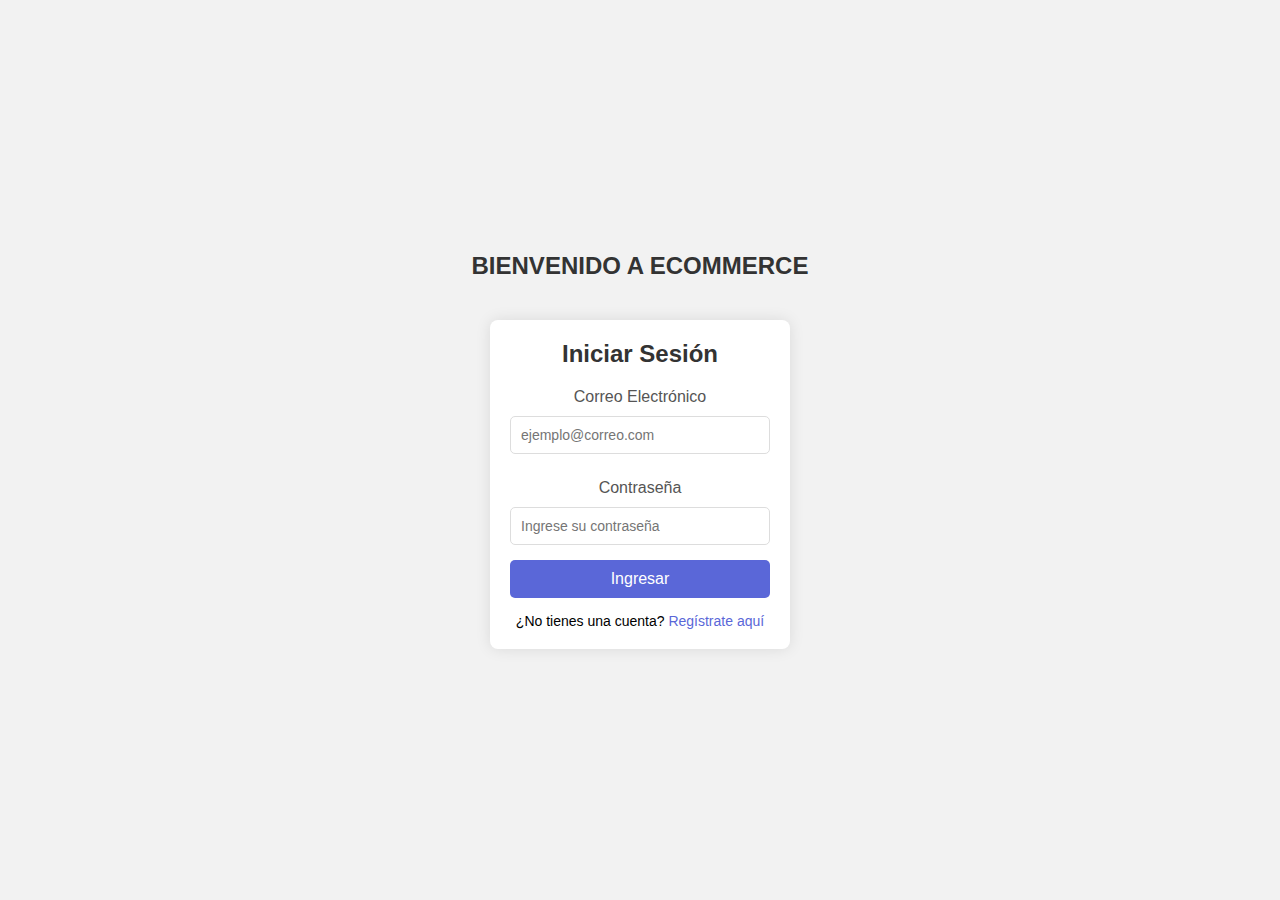
<file: index.html>
<!DOCTYPE html>
<html lang="es">
<head>
    <meta charset="UTF-8">
    <meta name="viewport" content="width=device-width, initial-scale=1.0">
    <title>Login - Ecommerce</title>
    <link rel="stylesheet" href="styles.css">
</head>
<body>
    <div class="welcome-message">
        <h1>BIENVENIDO A ECOMMERCE</h1>
    </div>

    <div class="login-container">
        <h2>Iniciar Sesión</h2>
        <form id="loginForm">
            <label for="email">Correo Electrónico</label>
            <input type="email" id="email" name="email" placeholder="ejemplo@correo.com" required>

            <label for="password">Contraseña</label>
            <input type="password" id="password" name="password" placeholder="Ingrese su contraseña" required>

            <button type="submit">Ingresar</button>
        </form>
        <p class="register-link">¿No tienes una cuenta? <a href="#">Regístrate aquí</a></p>
    </div>

    <script src="script.js"></script>
</body>

</html>
</file>
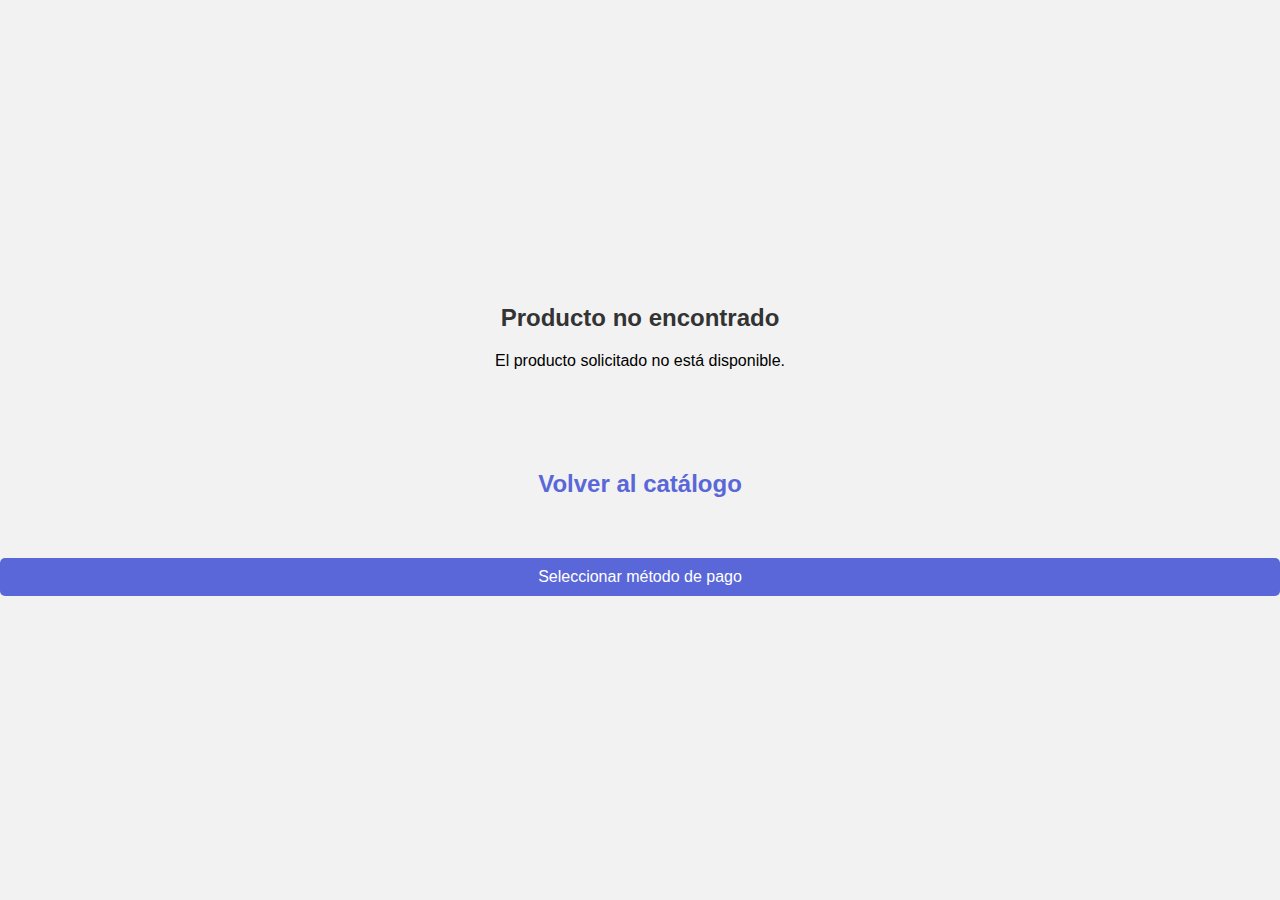
<file: detalle_producto.html>
<!DOCTYPE html>
<html lang="es">
<head>
    <meta charset="UTF-8">
    <meta name="viewport" content="width=device-width, initial-scale=1.0">
    <title>Detalle del Producto</title>
    <link rel="stylesheet" href="styles.css">
</head>
<body>
    <div class="product-detail">
        <h2 id="productTitle">Detalle del Producto</h2>
        <div id="productContent"></div>
        <h2><a href="productos.html" class="back-link">Volver al catálogo</a></h2>
    </div>

    <!-- Modal para método de pago -->
    <div id="paymentModal" class="modal">
        <div class="modal-content">
            <span class="close">&times;</span>
            <h3>Selecciona tu método de pago</h3>
            <ul>
                <li>Tarjetas de débito</li>
                <li>Tarjetas de crédito</li>
                <li>Billeteras digitales</li>
            </ul>
            <button id="closePayment">Cerrar</button>
        </div>
    </div>

    <button id="openPaymentModal">Seleccionar método de pago</button>

    <script src="detalle_producto.js"></script>
</body>
</html>
</file>
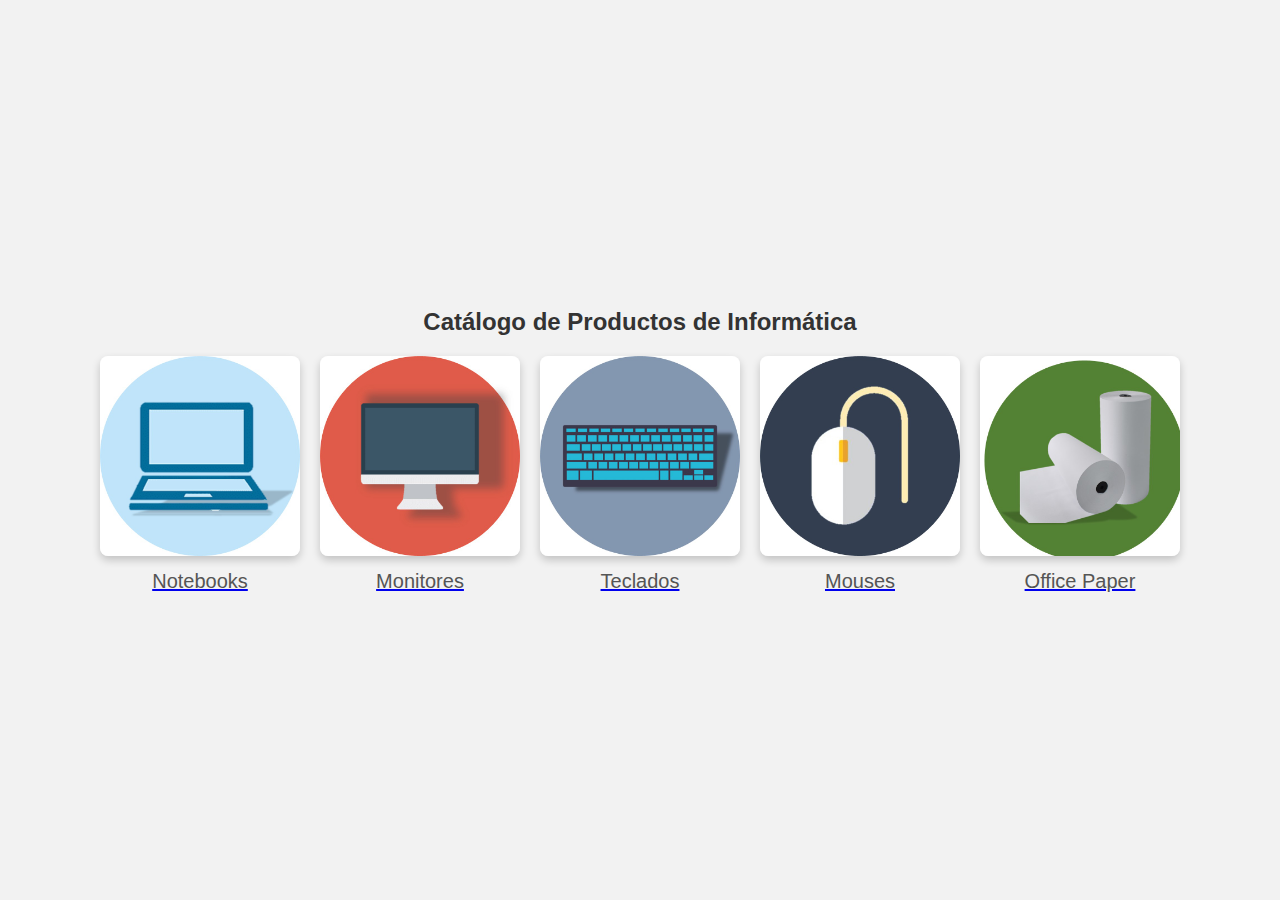
<file: productos.html>
<!DOCTYPE html>
<html lang="es">
<head>
    <meta charset="UTF-8">
    <meta name="viewport" content="width=device-width, initial-scale=1.0">
    <title>Catálogo de Productos - Ecommerce</title>
    <link rel="stylesheet" href="styles.css">
</head>
<body>
    <div class="product-gallery">
        <h2>Catálogo de Productos de Informática</h2>
        <div class="products">
            <div class="product-item">
                <a href="detalle_producto.html?producto=laptop">
                    <img src="imagenes/laptop.jpg" alt="Laptop">
                    <p>Notebooks</p>
                </a>
            </div>
            <div class="product-item">
                <a href="detalle_producto.html?producto=monitor">
                    <img src="imagenes/monitor.jpg" alt="Monitor">
                    <p>Monitores</p>
                </a>
            </div>
            <div class="product-item">
                <a href="detalle_producto.html?producto=teclado">
                    <img src="imagenes/teclado.jpg" alt="Teclado">
                    <p>Teclados</p>
                </a>
            </div>
            <div class="product-item">
                <a href="detalle_producto.html?producto=raton">
                    <img src="imagenes/raton.jpg" alt="Ratón">
                    <p>Mouses</p>
                </a>
            </div>
            <div class="product-item">
                <a href="detalle_producto.html?producto=bobina">
                    <img src="imagenes/bobina.jpg" alt="Bobinas">
                    <p>Office Paper</p>
                </a>
            </div>
            <!-- Agregar más productos según sea necesario -->
        </div>
    </div>
</body>
</html>
</file>
<file: styles.css>
* {
    margin: 0;
    padding: 0;
    box-sizing: border-box;
    font-family: Arial, sans-serif;
}

/* Nuevo estilo para el mensaje de bienvenida */
.welcome-message {
    text-align: center;
    margin-bottom: 30px; /* Espacio entre el mensaje y el formulario */
}

.welcome-message h1 {
    color: #333;
    font-size: 24px;
    font-weight: bold;
    margin-bottom: 10px;
}

body {
    display: flex;
    justify-content: center;
    align-items: center;
    height: 100vh;
    background-color: #f2f2f2;
    flex-direction: column; /* Para alinear el mensaje y el formulario en columna */
}

.login-container {
    width: 300px;
    padding: 20px;
    background-color: #fff;
    border-radius: 8px;
    box-shadow: 0px 0px 15px rgba(0, 0, 0, 0.1);
    text-align: center;
}


h2 {
    margin-bottom: 20px;
    color: #333;
}

label {
    display: block;
    margin: 10px 0 5px;
    color: #555;
}

input[type="email"],
input[type="password"] {
    width: 100%;
    padding: 10px;
    margin: 5px 0 15px;
    border: 1px solid #ddd;
    border-radius: 5px;
    font-size: 14px;
}

button {
    width: 100%;
    padding: 10px;
    background-color: #5a67d8;
    color: #fff;
    border: none;
    border-radius: 5px;
    font-size: 16px;
    cursor: pointer;
    transition: background-color 0.3s;
}

button:hover {
    background-color: #4c51bf;
}

.register-link {
    margin-top: 15px;
    font-size: 14px;
}

.register-link a {
    color: #5a67d8;
    text-decoration: none;
}

.register-link a:hover {
    text-decoration: underline;
}

#error-message {
    margin-top: 10px;
    color: red;
    font-size: 17px;
}


/* css para la imagenes de la ventana de productos  */

/**//**//**//**//**//**//**/
#productContent {
    display: flex;
    flex-wrap: wrap; /* Permite que las imágenes se ajusten en varias filas si es necesario */
    justify-content: center; /* Centra las imágenes */
    gap: 150px; /* Espacio entre cada imagen */
}



/**//**//*//**//**//**//**/


.product-gallery {
    padding: 20px;
    text-align: center;
}

.product-gallery h2 {
    margin-bottom: 20px;
    color: #333;
}

.products {
    display: flex;
    flex-wrap: wrap;
    justify-content: center;
    gap: 20px;
}


/*de aqui para abajo*/
/*para que los elementos de la ventana de catalogo tengan un efecto de flotación y agregar transiciones suaves*/
.product-item {
    width: 200px;
    text-align: center;
    transition: transform 0.3s ease;
}

.product-item:hover {
    transform: scale(1.05);
    box-shadow: 0px 6px 12px rgba(0, 0, 0, 0.3);
}
/*hasta aquí para arriba...*/



.product-item img {
    width: 100%;
    height: auto;
    border-radius: 8px;
    box-shadow: 0px 4px 8px rgba(0, 0, 0, 0.2);
}

.product-item p {
    margin-top: 10px;
    color: #555;
    font-size: 20px;
}

/* css para la imagenes de la ventana detalle_productos  */

.product-detail {
    padding: 20px;
    text-align: center;
}

.image-container {
    width: 220px; /* Ajusta el ancho para cada imagen */
    text-align: center;
}

.image-container img {
    width: 350px; /* ancho */
    height: 350px; /* alturo  */
    object-fit: cover ; /* Ajusta la imagen para que llene el contenedor manteniendo la proporción */
    border-radius: 8px;
    box-shadow: 0px 4px 8px rgba(0, 0, 0, 0.2);
    margin-bottom: 10px;
}


.image-container p {
    color: #333;
    font-size: 20px;
    margin-top: 25px;
    text-align: initial;
}

.back-link {
    display: inline-block;
    margin-top: 100px;
    color: #5a67d8;
    text-decoration: none;
}


/**//**//**//**//**//**/


/*Ventana modal para detalle_producto*/
/* Estilo básico para la ventana modal */
.modal {
    display: none; /* Se oculta por defecto */
    position: fixed;
    z-index: 1;
    left: 0;
    top: 0;
    width: 100%;
    height: 100%;
    overflow: auto;
    background-color: rgba(0, 0, 0, 0.8); /* Fondo semi-transparente */
    justify-content: center;
    align-items: center;
    padding: 20px;
}

.modal-content {
    position: relative;
    margin: auto;
    background-color: #fff;
    padding: 20px;
    border-radius: 8px;
    max-width: 90%;
    max-height: 80%;
    overflow: auto;
    text-align: center;
}

.modal-content ul {
    list-style-type: disc; /* Estilo de lista con puntos */
    padding-left: 20px; /* Aseguramos que los elementos de la lista estén bien alineados */
}

.modal-content li {
    margin-bottom: 10px; /* Espaciado entre los elementos de la lista */
}


.modal img {
    max-width: 100%;
    max-height: 60vh; /* Ajustar la altura máxima de la imagen */
    border-radius: 8px;
}

.close {
    position: absolute;
    top: 10px;
    right: 10px;
    font-size: 40px;
    font-weight: bold;
    color: #333;
    cursor: pointer;
}

.close:hover {
    color: #f00;
}

/* Estilo del botón para abrir el modal */
#openPaymentModal {
    margin: 20px;
    padding: 10px 20px;
    background-color: #5a67d8;
    color: white;
    border: none;
    border-radius: 5px;
    font-size: 16px;
    cursor: pointer;
    transition: background-color 0.3s;
}

#openPaymentModal:hover {
    background-color: #4c51bf;
}

/* Estilo básico para el modal de metodo de pago */
.modal {
    display: none; /* Oculto por defecto */
    position: fixed;
    z-index: 10;
    left: 0;
    top: 0;
    width: 100%;
    height: 100%;
    background-color: rgba(0, 0, 0, 0.5); /* Fondo oscuro translúcido */
    justify-content: center;
    align-items: center;
}

.modal-content {
    background: white;
    padding: 20px;
    border-radius: 8px;
    text-align: center;
    box-shadow: 0 4px 8px rgba(0, 0, 0, 0.2);
}

.modal-content h3 {
    margin-bottom: 20px;
}

.modal-content ul {
    list-style: disc;
    text-align: left;
    margin: 0 auto;
    padding-left: 20px;
}

.modal-content button {
    margin-top: 20px;
    padding: 10px 20px;
    background-color: #5a67d8;
    color: white;
    border: none;
    border-radius: 5px;
    cursor: pointer;
}

.modal-content button:hover {
    background-color: #4c51bf;
}

.close {
    position: absolute;
    top: 10px;
    right: 10px;
    font-size: 24px;
    cursor: pointer;
    color: #333;
}
</file>
